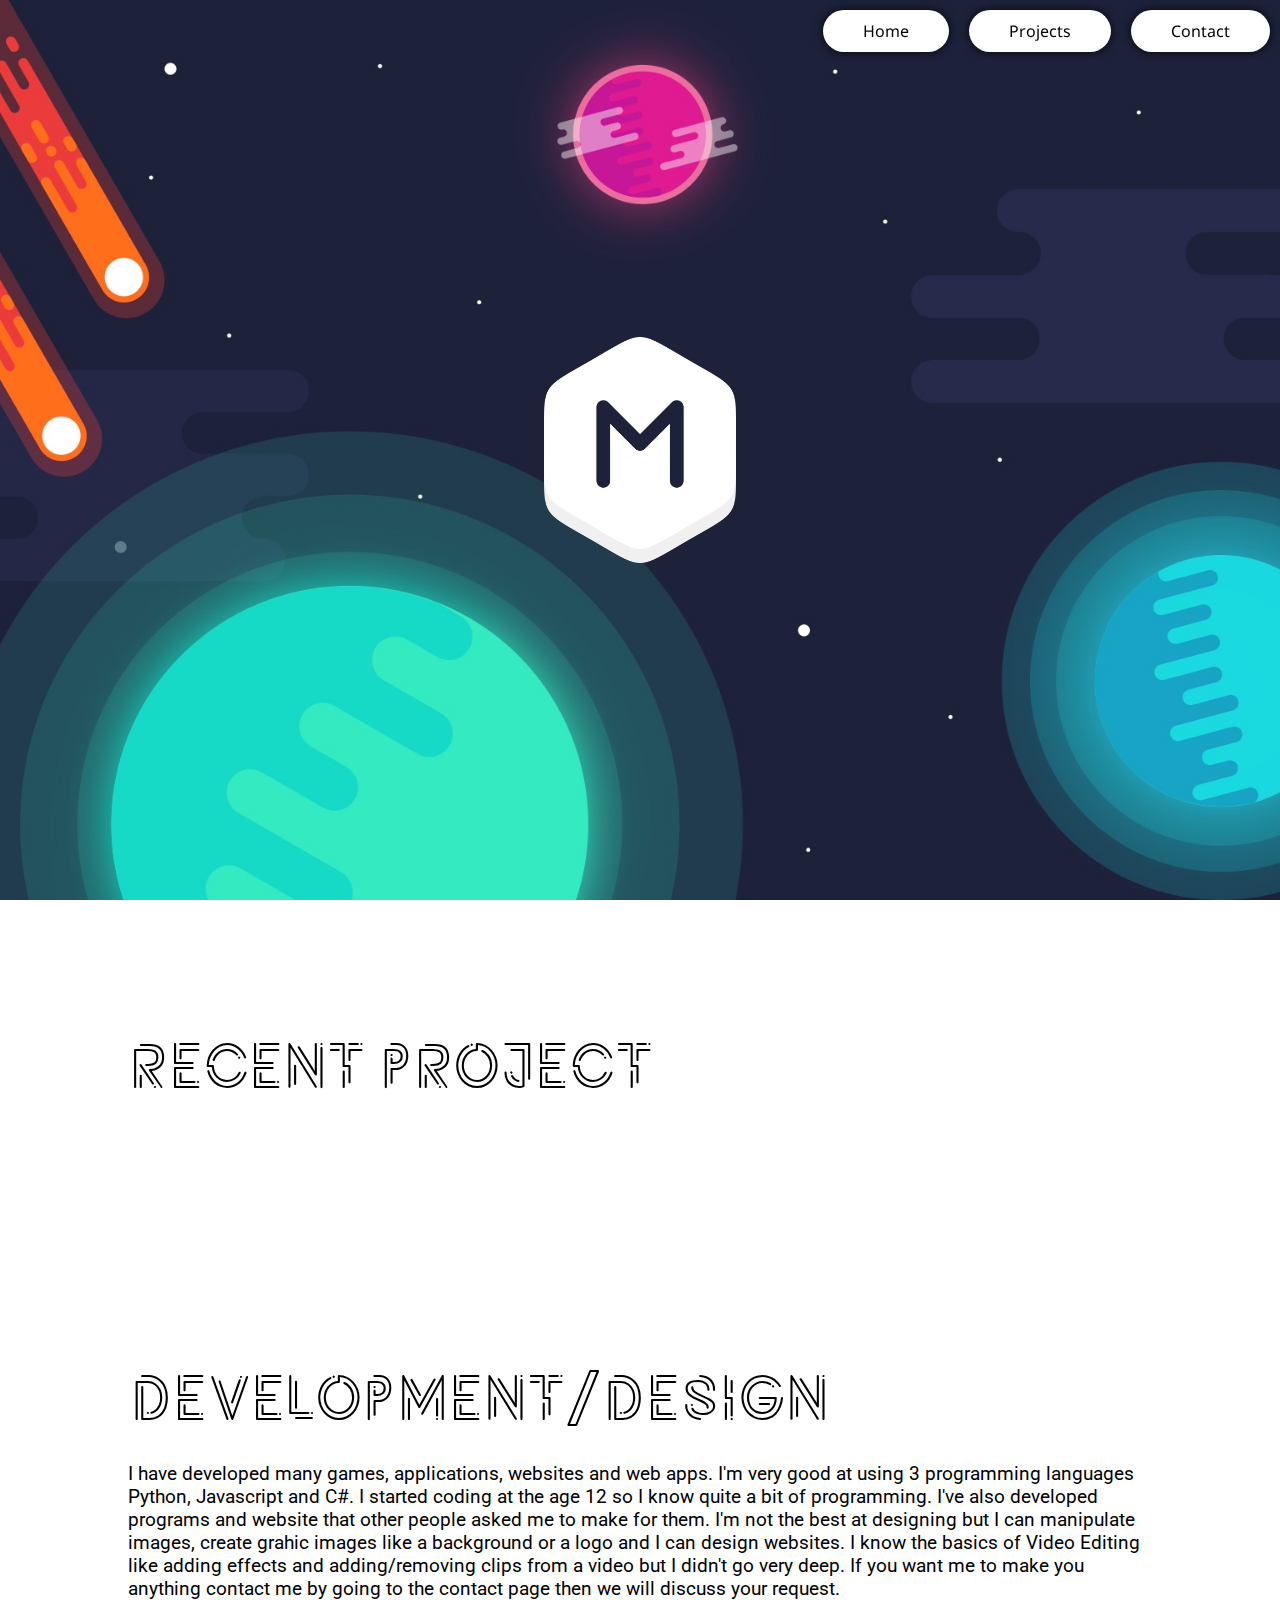
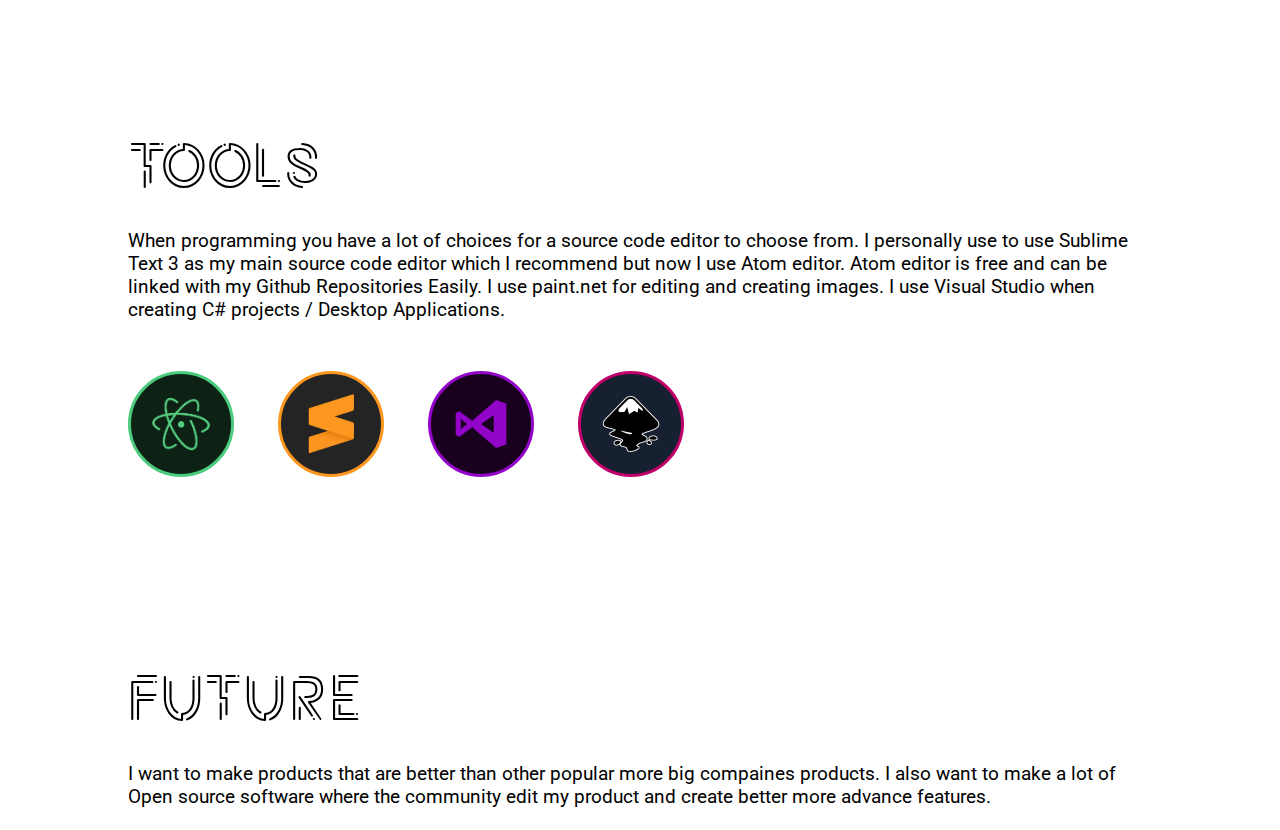
<file: index.html>
<!DOCTYPE html>
<html>
<head>
	<link rel="icon" href="Assets/favicon.ico">
	<title>Moorad's  Website</title>
	<link rel="stylesheet" type="text/css" href="index.css">
	<link href="https://fonts.googleapis.com/css?family=Noto+Sans|Roboto" rel="stylesheet">
	<meta name="viewport" content="width=device-width, initial-scale=1.0">
	<!-- Global site tag (gtag.js) - Google Analytics -->
	<script async src="https://www.googletagmanager.com/gtag/js?id=UA-129522525-1"></script>
	<script>
	  window.dataLayer = window.dataLayer || [];
	  function gtag(){dataLayer.push(arguments);}
	  gtag('js', new Date());

	  gtag('config', 'UA-129522525-1');
	</script>
</head>
<body>
	<div id="Nav"><ul>
		<a href="contact.html"><li>Contact</li></a>
		<a href="projects.html"><li>Projects</li></a>
		<li class="selected">Home</li>
	</ul></div>

	<div id="Landing">
		<img src="Assets/logo.png" width="15%" class="logo">
	</div>

	<script type="text/javascript" src="index.js"></script>
	<h2>Recent Project</h2>
	<div style="margin:10%;"><img width="100%"></div>

	<h2>Development/Design</h2>
	<p>I have developed many games, applications, websites and web apps. I'm very good at using 3 programming languages Python, Javascript and C#. I started coding at the age 12 so I know quite a bit of programming. I've also developed programs and website that other people asked me to make for them. I'm not the best at designing but I can manipulate images, create grahic images like a background or a logo and I can design websites. I know the basics of Video Editing like adding effects and adding/removing clips from a video but I didn't go very deep. If you want me to make you anything contact me by going to the contact page then we will discuss your request.</p>

	<h2>Tools</h2>
	<p>When programming you have a lot of choices for a source code editor to choose from. I personally use to use Sublime Text 3 as my main source code editor which I recommend but now I use Atom editor. Atom editor is free and can be linked with my Github Repositories Easily. I use paint.net for editing and creating images. I use Visual Studio when creating C# projects / Desktop Applications.</p>
	<a href="https://atom.io/"><div class="clickable-box" id="atom"><img src="Assets/atom.png" width="100%"></div></a>
	<a href="https://www.sublimetext.com/3"><div class="clickable-box" id="sublime"><img src="Assets/sublime.png" width="100%"></div></a>
	<a href="https://visualstudio.microsoft.com/"><div class="clickable-box" id="visual"><img src="Assets/vs.png" width="100%"></div></a>
	<a href="https://inkscape.org/en/"><div class="clickable-box" id="inkscape"><img src="Assets/inkscape.png" width="100%"></div></a>

	<h2>Future</h2>
	<p>I want to make products that are better than other popular more big compaines products. I also want to make a lot of Open source software where the community edit my product and create better more advance features.</p><br/>

</body>
</html>
</file>
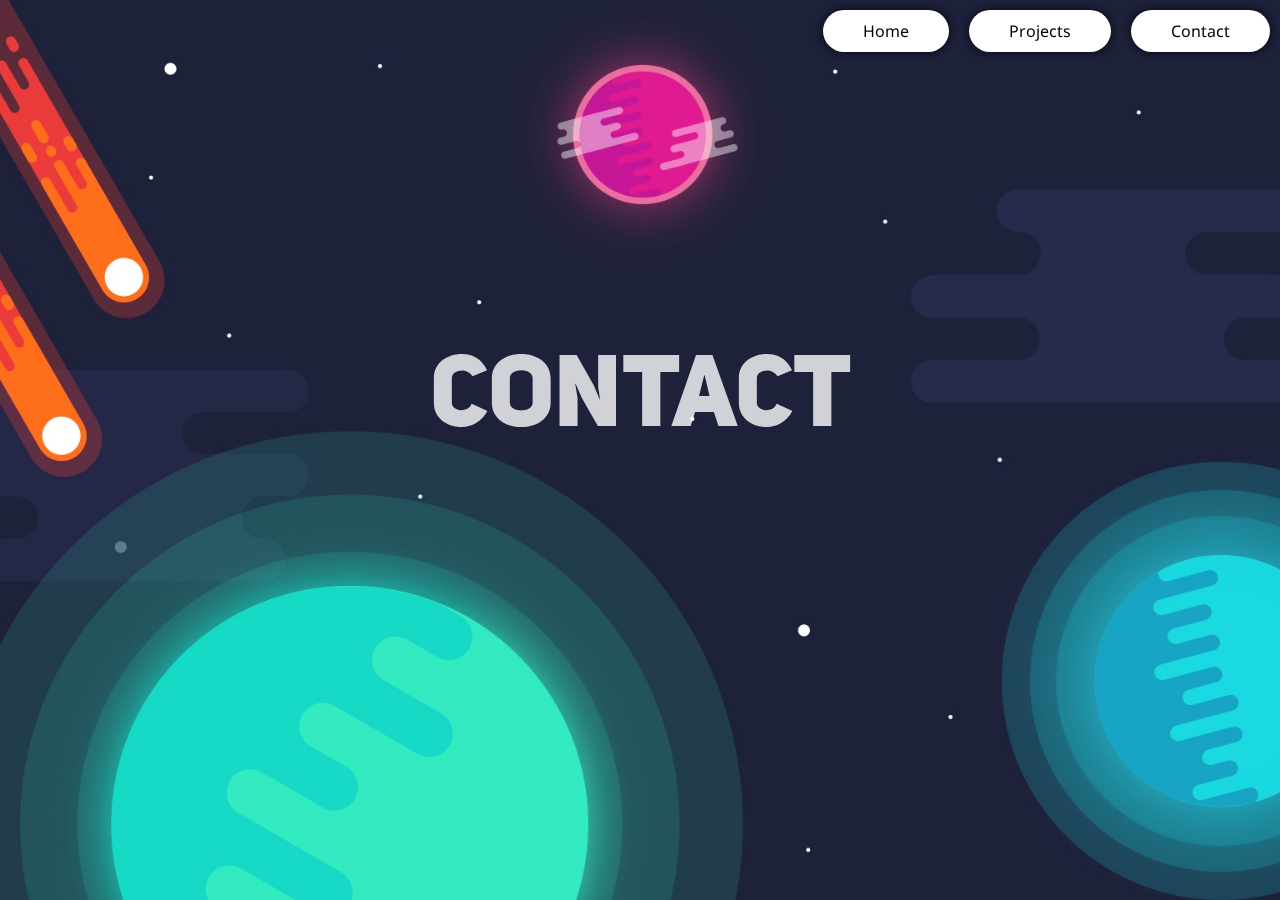
<file: contact.html>
<!DOCTYPE html>
<html>
<head>
	<link rel="icon" href="Assets/favicon.ico">
	<title>Moorad's  Website</title>
	<link rel="stylesheet" type="text/css" href="index.css">
	<link href="https://fonts.googleapis.com/css?family=Noto+Sans|Roboto" rel="stylesheet">
</head>
<body>
	<div id="Nav"><ul>
		<li class="selected">Contact</li>
		<a href="projects.html"><li class="">Projects</li></a>
		<a href="index.html"><li>Home</li></a>
	</ul></div>

	<div id="Landing">
		<h1 class="headingp1">Contact</h1>
	</div>

	<script type="text/javascript" src="index.js"></script>

</body>
</html>
</file>
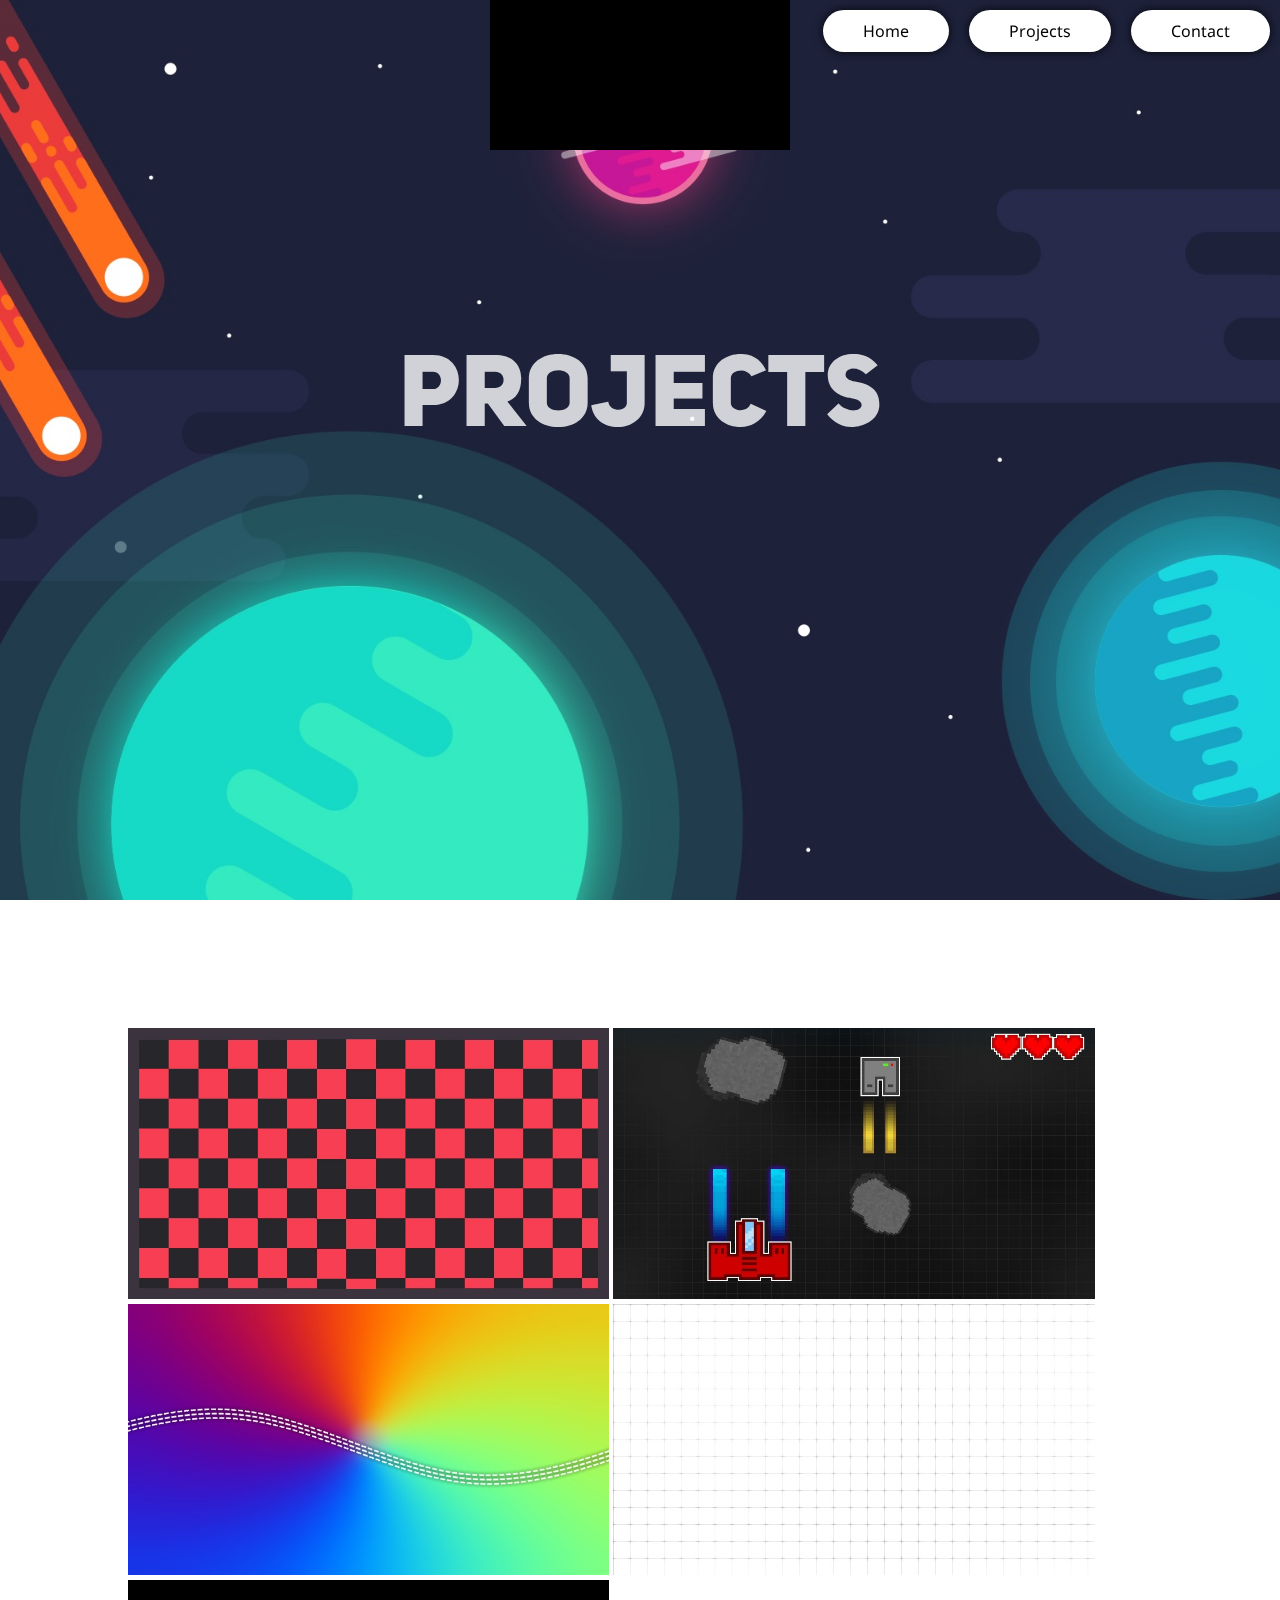
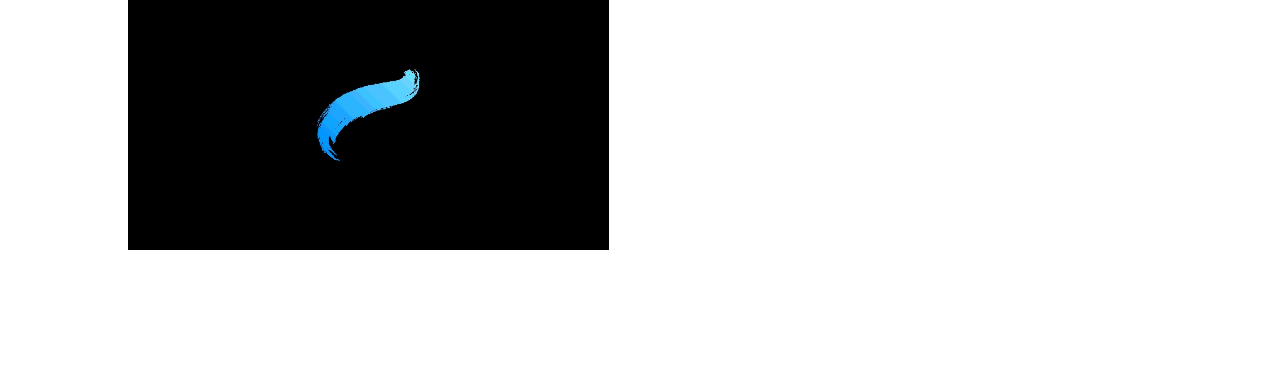
<file: projects.html>
<!DOCTYPE html>
<html>
<head>
	<link rel="icon" href="Assets/favicon.ico">
	<title>Moorad's  Website</title>
	<link rel="stylesheet" type="text/css" href="index.css">
	<link href="https://fonts.googleapis.com/css?family=Noto+Sans|Roboto" rel="stylesheet">
	<script async src="//pagead2.googlesyndication.com/pagead/js/adsbygoogle.js"></script>
<script>
  (adsbygoogle = window.adsbygoogle || []).push({
    google_ad_client: "ca-pub-8685524084108826",
    enable_page_level_ads: true
  });
</script>
</head>
<body>
	<div id="Nav"><ul>
		<a href="contact.html"><li>Contact</li></a>
		<li class="selected">Projects</li>
		<a href="index.html"><li>Home</li></a>
	</ul></div>

	<div id="Landing">
		<h1 class="headingp1">Projects</h1>
		<center><canvas style="background:black;" id="canvas"></canvas></center>
	</div>

	<script type="text/javascript" src="index.js"></script>

	<div id="image-container">
		<a href="https://mooradal.github.io/checkers/"><div class="image-text"><h3>Checkers</h3><img src="Assets/checkers.jpg"></div></a>
		<a href="https://mooradal.github.io/Shooting-Game/"><div class="image-text"><h3>SpaceShip Shooter v0.4</h3><img src="Assets/space.jpg"></div></a>
		<a href="https://mooradal.github.io/HEX-RGB/"><div class="image-text"><h3>Hex-RGB</h3><img src="Assets/Hex-RGB.jpg"></div></a>
		<div class="image-text"><h3>Under Development</h3><img src="Assets/development.jpg"></div>
		<a href="https://drive.google.com/open?id=17USipkUKc8BsMehPZrtX1q9K5dHd8Kw-"><div class="image-text"><h3>MPaint v0.2</h3><img src="Assets/mpaint.jpg"></div></a>
	</div>

</body>
</html>
</file>
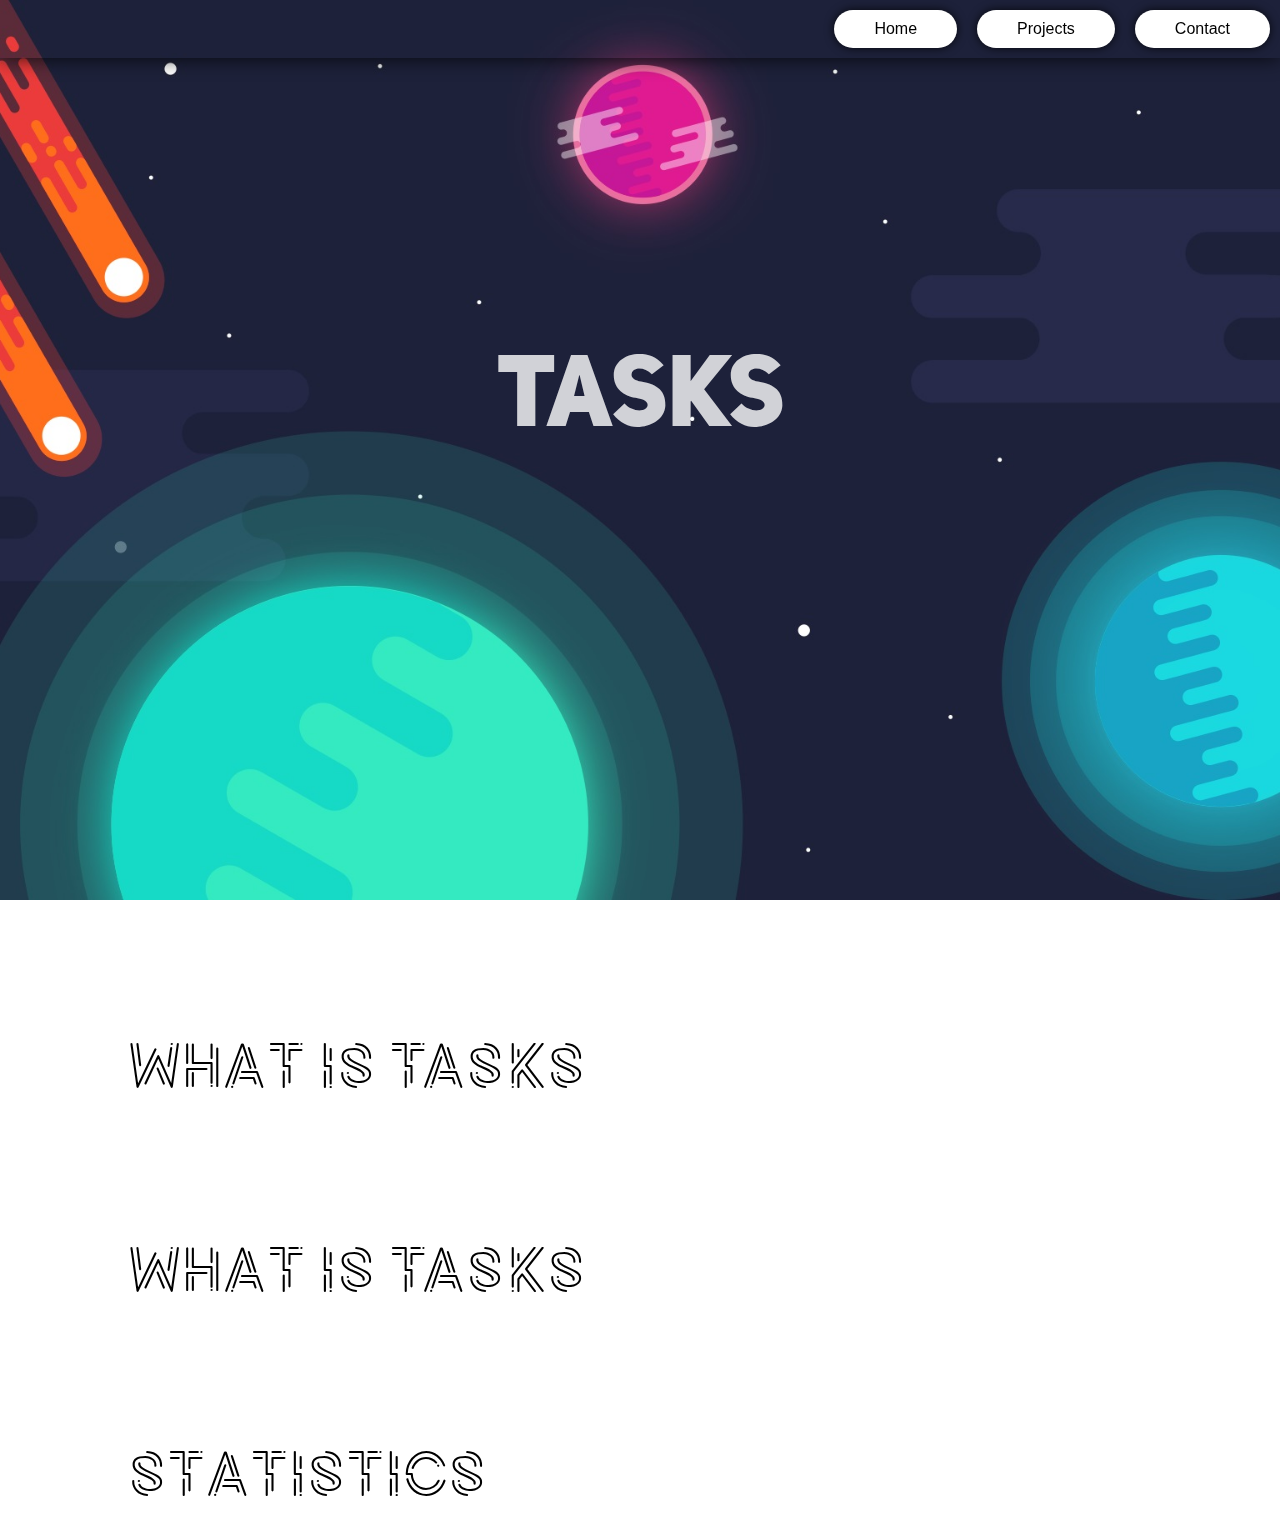
<file: Template.html>
<html>
<head>
    <title></title>
    <link rel="stylesheet" href="index.css">
</head>
<body>
    <div id="Nav"><ul>
		<a href="contact.html"><li>Contact</li></a>
		<a href="projects.html"><li>Projects</li></a>
		<li class="selected">Home</li>
    </ul></div>
    
    <div id="Landing">
		<h1 class="headingp1">Tasks</h1>
    </div>
    <h2>What is Tasks</h2>

    <h2>What is Tasks</h2>

    <h2>Statistics</h2>
</body>
</html>
</file>
<file: index.css>
@keyframes spin1 {
	from {transform: rotate(0deg);}
	to {transform:rotate(360deg);;}
}

@keyframes spin2 {
	from {transform: rotate(360deg);}
	to {transform: rotate(0deg);}
}


@font-face {
	font-family:UniSansHeavyCaps;
	src:url("Assets/UniSansHeavyCaps.otf");
}

@font-face {
	font-family:Potra;
	src:url("Assets/Potra.ttf");
}
body,html {
	font-family:Noto Sans, Arial;
	margin:0px;
}

h1 {
	text-align:center;
	font-size:100px;
}

#Landing {
	height:100vh;
	background-image: url("Assets/background4.jpg");
	background-size:cover;
	background-position:center;
}

.clickable-box {
	display:inline-block;
	width:100px;
	height:100px;
	margin:50px 20px;
	border-radius:50%;
}

#atom, #sublime, #visual, #paint {
	transition:0.2s;
}

#atom {
	margin-left:10%;
	border:3px solid #4BCB7E;
	background-color:#0D2214;
}

#atom img:hover {
	filter:brightness(0%);
}

#atom:hover {
	background-color:#4BCB7E;
	border:3px solid #0D2214;
}


#sublime {
	border:3px solid #FD971F;
	background-color:#242424;
}

#sublime img:hover {
	filter:brightness(0%);
}

#sublime:hover {
	background-color:#FD971F;
	border:3px solid #242424;
	}

#visual {
	border:3px solid #9305C9;
	background-color:#19001E;
}


#visual img:hover {
	filter:brightness(0%);
}

#visual:hover {
	background-color:#9305C9;
	border:3px solid #19001E;
}

#inkscape {
	border:3px solid #c0006a;
	background-color:#162030;
}


#inkscape img:hover {
	filter:brightness(0%);
}

#inkscape:hover {
	background-color:#c0006a;
	border:3px solid #162030;
}


.clickable-box:hover {
	transform: scale(0.5L);
}

ul {
	list-style-type:none;
	margin:0px;
}

#Nav {
	background:rgb(255, 255, 255,0);
	position:fixed;
	width:100%;
	top:0;
	color:white;
	overflow:auto;
	z-index:5;
	transition:0.3s;
	transition-timing-function: ease-out;
	box-shadow:0 0 20px rgba(0,0,0,0.8);
}

li {
	float:right;
	border:0px;
	padding:10px 40px;
	display:block;
	margin:10px 10px;
	color:black;
	border-radius:50px;
	box-shadow:0 0 10px rgba(0,0,0,0.8);
	background:white;
}

li:hover {
	background:rgb(180, 180, 180);
	transition:0.2s;
}

.selected {
	color:black;
	background:white;
}


p {
	font:120% Roboto;
	margin:0% 10% 0% 10% ;
}

.headingp1,.headingp2{
	font-family:UniSansHeavyCaps, Arial;
	position:absolute;
	display:block;
	width:50%;
	left:50%;
	top:37%;
	transform: translate(-50%, -50%);
	opacity:0.8;
	transition:1s;
	color:white;

}

.headingp2 {
	top:50%;
}

.headingp1:hover {
	opacity:1;
	transition:1s;
}

.headingp2:hover {
	opacity:1;
	transition:1s;
}

button {
	position:absolute;
	top:80%;
	left:50%;
	transform: translate(-50%, -50%);
	font:150% Roboto;
	padding:10px 100px;
	border-radius:30px;
	border:1.5px solid #191919;
	background:#1A1A1A;
	color:white;
	transition:0.5s;
	opacity:0.5;
	outline:none;
}

button:hover {
	border-radius:10px;
	opacity:1;
	transition:0.5s;
}

button:active {
	border:2px solid white;
}

#image-container {
	margin:10%;
}
img {
	display:block;
	margin:auto;
	transition:0.2s;
}

.image-text {
	position:relative;
	display:inline-block;
	width:47%;

}

.image-text :not(Img){
	position:absolute;
	top:30%;
	color:white;
	text-align:center;
	width:100%;
	z-index:5;
	opacity:0;
}

.image-text img {
	width:100%;
}

h3 {
	font:250% Roboto;
	transition:0.2s;
}

.image-text:hover img{
	filter:brightness(20%);
    transition:0.2s;
}

.image-text:hover :not(img) {
	opacity:1;
	transition:0.2s;
}

h2 {
	font:400% Potra;
	margin:10% 0% 2% 10%;
}

#Nav:hover {
	opacity:1;
}

.logo {
	position:absolute;
	top:0;
	bottom:0;
	left:0;
	right:0;
	transition:0.2;
}
</file>
